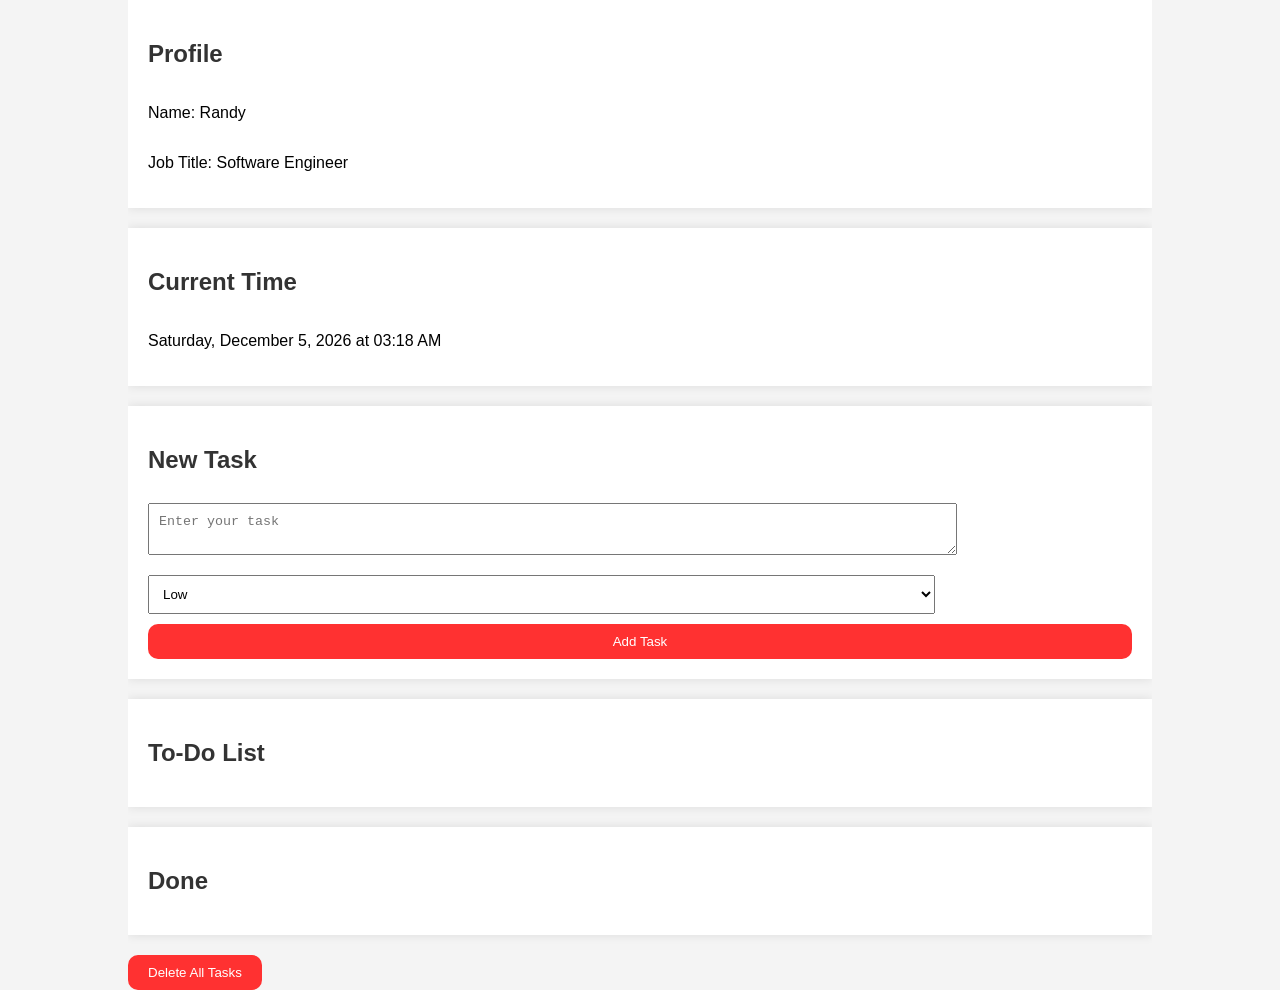
<file: Mission_4/index.html>
<!DOCTYPE html>
<html lang="en">
<head>
    <meta charset="UTF-8">
    <meta name="viewport" content="width=device-width, initial-scale=1.0">
    <title>To-Do List Application</title>
    <link rel="stylesheet" href="styles.css">
      <link rel="preconnect" href="https://fonts.googleapis.com" />
    <link rel="preconnect" href="https://fonts.gstatic.com" crossorigin />
    <link
      href="https://fonts.googleapis.com/css2?family=Montserrat:ital,wght@0,100..900;1,100..900"
      rel="stylesheet"
    />
</head>
<body>
    <div class="container">
        <div id="profile">
            <h2>Profile</h2>
            <p>Name: Randy</p>
            <p>Job Title: Software Engineer</p>
        </div>
        <div id="time">
            <h2>Current Time</h2>
            <p id="current-time"></p>
        </div>
        <div id="new-task">
            <h2>New Task</h2>
            <textarea id="task-desc" placeholder="Enter your task"></textarea>
            <select id="task-priority">
                <option value="Low">Low</option>
                <option value="Medium">Medium</option>
                <option value="High">High</option>
            </select>
            <button onclick="addTask()">Add Task</button>
        </div>
        <div id="todo-list-container">
            <h2>To-Do List</h2>
            <div id="todo-list"></div>
        </div>
        <div id="done-list-container">
            <h2>Done</h2>
            <div id="done-list"></div>
        </div>
        <button onclick="deleteAllTasks()">Delete All Tasks</button>
    </div>
    <script src="script.js"></script>
</body>
</html>
</file>
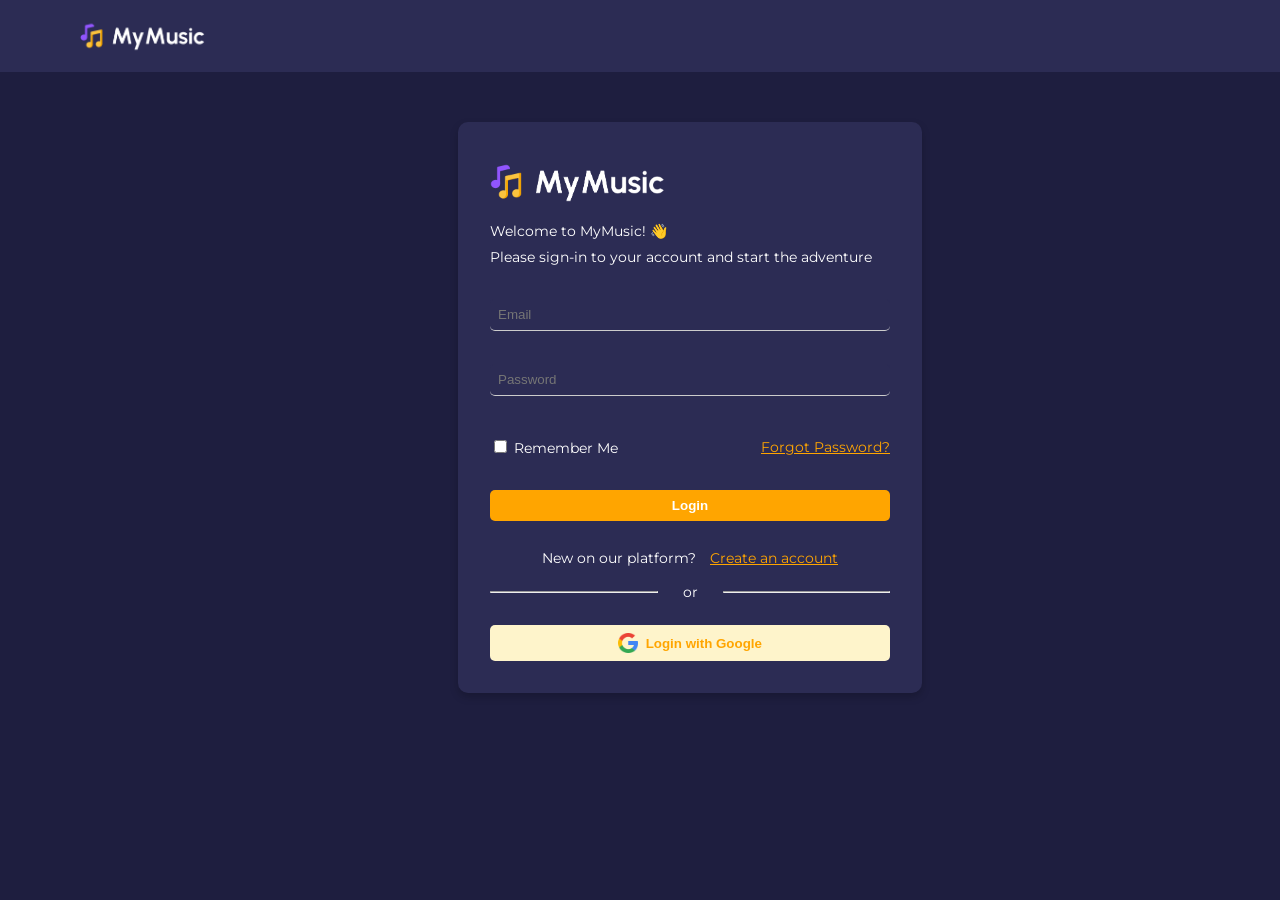
<file: Mission_3/LoginPage/index.html>
<!DOCTYPE html>
<html lang="en">
  <head>
    <meta charset="UTF-8" />
    <meta name="viewport" content="width=device-width, initial-scale=1.0" />
    <title>Login - MyMusic</title>
    <link rel="stylesheet" href="styles.css" />
    <link rel="preconnect" href="https://fonts.googleapis.com" />
    <link rel="preconnect" href="https://fonts.gstatic.com" crossorigin />
    <link
      href="https://fonts.googleapis.com/css2?family=Montserrat:ital,wght@0,100..900;1,100..900"
      rel="stylesheet"
    />
  </head>
  <body>
    <header>
      <div class="logo">
        <img src="../Assets/Logo.png" alt="MyMusic Logo" />
      </div>
    </header>
    <main>
      <div class="login-container">
        <div class="logo">
          <img src="../Assets/Logo.png" alt="MyMusic Logo" />
        </div>
        <p>Welcome to MyMusic! 👋</p>
        <p class="logo-container-font">Please sign-in to your account and start the adventure</p>
        <form id="login-form">
          <input
            type="email"
            id="email"
            name="email"
            required
            placeholder="Email"
          />

          <input
            type="password"
            id="password"
            name="password"
            required
            placeholder="Password"
          />

          <div class="remember-forgot">
            <label>
              <input type="checkbox" name="remember" /> Remember Me
            </label>
            <a href="#">Forgot Password?</a>
          </div>

          <button type="submit">Login</button>
        </form>
        <div class="create-account">
          <p>New on our platform?  <a href="#">Create an account</a></p>
        </div>
        <div class="divider">
          <hr />
          <p>or</p>
          <hr />
        </div>
        <button class="google-login">
          <img src="../Assets/Google.png" alt="Google Logo" />
          Login with Google
        </button>
      </div>
    </main>
  </body>
</html>
</file>
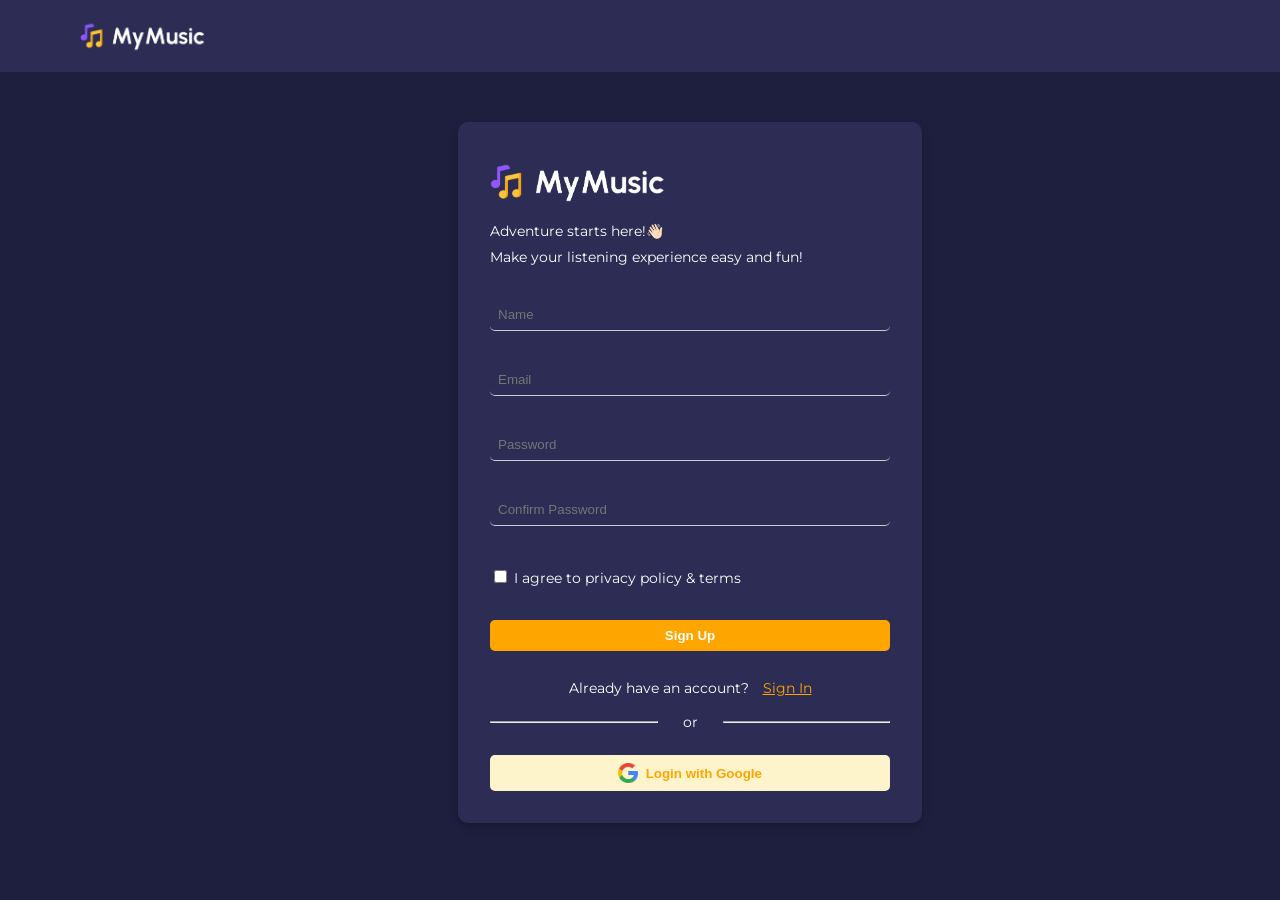
<file: Mission_3/RegisterPage/index.html>
<!DOCTYPE html>
<html lang="en">
  <head>
    <meta charset="UTF-8" />
    <meta name="viewport" content="width=device-width, initial-scale=1.0" />
    <title>Login - MyMusic</title>
    <link rel="stylesheet" href="styles.css" />
    <link rel="preconnect" href="https://fonts.googleapis.com" />
    <link rel="preconnect" href="https://fonts.gstatic.com" crossorigin />
    <link
      href="https://fonts.googleapis.com/css2?family=Montserrat:ital,wght@0,100..900;1,100..900"
      rel="stylesheet"
    />
  </head>
  <body>
    <header>
      <div class="logo">
        <img src="../Assets/Logo.png" alt="MyMusic Logo" />
      </div>
    </header>
    <main>
      <div class="login-container">
        <div class="logo">
          <img src="../Assets/Logo.png" alt="MyMusic Logo" />
        </div>
        <p>Adventure starts here!👋🏻</p>
        <p class="logo-container-font">
          Make your listening experience easy and fun!
        </p>
        <form id="login-form">
          <input
            type="name"
            id="name"
            name="name"
            required
            placeholder="Name"
          />
          <input
            type="email"
            id="email"
            name="email"
            required
            placeholder="Email"
          />

          <input
            type="password"
            id="password"
            name="password"
            required
            placeholder="Password"
          />
          <input
            type="password"
            id="confirm_password"
            name="confirm_password"
            required
            placeholder="Confirm Password"
          />

          <div class="remember-forgot">
            <label>
              <input type="checkbox" name="remember" /> I agree to privacy
              policy & terms
            </label>
          </div>

          <button type="submit">Sign Up</button>
        </form>
        <div class="create-account">
          <p>Already have an account? <a href="#">Sign In</a></p>
        </div>
        <div class="divider">
          <hr />
          <p>or</p>
          <hr />
        </div>
        <button class="google-login">
          <img src="../Assets/Google.png" alt="Google Logo" />
          Login with Google
        </button>
      </div>
    </main>
  </body>
</html>
</file>
<file: Mission_4/styles.css>
body {
  font-family: Poppins, sans-serif;
  background-color: #f4f4f4;
  margin: 0;
  padding: 0;
}

.container {
  width: 80%;
  margin: auto;
  overflow: hidden;
}

#profile,
#time,
#new-task,
#todo-list-container,
#done-list-container {
  background: #fff;
  padding: 20px;
  margin-bottom: 20px;
  box-shadow: 0 0 10px rgba(0, 0, 0, 0.1);
  display: flex;
  flex-direction: column;
}

h2 {
  color: #333;
}

textarea,
select {
  width: 80%;
  padding: 10px;
  margin: 10px 0;
}

button {
  display: inline-block;
  padding: 10px 20px;
  background: #ff3131;
  color: #fff;
  border: none;
  cursor: pointer;
  border-radius: 10px;
}

button:hover {
  background: #555;
}

.task {
  display: flex;
  align-items: center;
  justify-content: space-between;
  padding: 10px;
  border-bottom: 1px solid #ddd;
}

.task.completed span {
  text-decoration: line-through;
  color: #888;
}

.task span {
  flex: 1;
  margin-left: 10px;
}

.task button {
  background: red;
  margin-left: 10px;
  border-radius: 20px;
}

#todo-list,
#done-list {
  max-height: 300px;
  overflow-y: auto;
}
</file>
<file: Mission_3/LoginPage/styles.css>
body {
  font-family: "Montserrat", sans-serif;
  background-color: #1e1e3f;
  font-size: 14px;
  color: #ffffff;
  margin: 0;
  padding: 0;
  justify-content: center;
  align-items: center;
  height: 100%;
}

header {
  position: sticky;
  top: 0;
  width: 100%;
  background-color: #2c2c54;
  padding: 1rem;
  display: flex;
  padding-left: 40px;
  align-items: left;
}

header .logo {
  display: flex;
  align-items: center;
}

header .logo img {
  height: 40px;
  margin-right: 1rem;
  padding-left: 40px;
}

header .logo h1 {
  margin: 0;
  font-size: 1.5rem;
}

main {
  display: flex;
  justify-content: center;
  align-items: center;
  height: 100%;
  width: 100%;
  padding: 50px;
}

.login-container {
  background-color: #2c2c54;
  padding: 2rem;
  border-radius: 10px;
  box-shadow: 0 4px 8px rgba(0, 0, 0, 0.2);

  width: 100%;
  max-width: 400px;
}

.login-container p {
  font-size: 14px;
}

.login-container h2 {
  margin: 0;
  margin-bottom: 0.5rem;
}

.login-container .logo img {
  width: 175px;
  height: 56px;
}

.login-container p {
  margin: 0.5rem 0;
}

#login-form {
  display: flex;
  flex-direction: column;
  padding-top: 25px;
  gap: 25px;
}

#login-form label {
  margin: 0.5rem 0 0.25rem;
  text-align: left;
}

#login-form input {
  padding: 0.5rem;
  margin-bottom: 0.5rem;
  border: #2c2c54;
  border-bottom: 1px solid #ccc;
  border-radius: 5px;
  background-color: #2c2c54;
}

#login-form .remember-forgot {
  display: flex;
  justify-content: space-between;
  align-items: center;
}
#login-form .remember-forgot a {
  color: #ffa500;
}

#login-form .remember-forgot input {
  background-color: #fef4cb;
}
.divider {
  display: flex;
  align-items: center;
  justify-content: center;
  gap: 25px;
}
.create-account {
  padding-top: 20px;
  display: flex;
  align-items: center;
  justify-content: center;
}
.create-account a {
  color: #ffa500;
  padding-left: 10px;
}
.divider hr {
  width: 100%;
}
#login-form button {
  padding: 0.5rem;
  background-color: #ffa500;
  border: none;
  border-radius: 5px;
  color: white;
  font-weight: bold;
  cursor: pointer;
}

.google-login {
  padding: 0.5rem;
  background-color: #fef4cb;
  border: none;
  border-radius: 5px;
  color: #1e1e3f;
  font-weight: bold;
  cursor: pointer;
  display: flex;
  align-items: center;
  justify-content: center;
  margin-top: 1rem;
  width: 100%;
  color: #ffa500;
}

.google-login img {
  height: 20px;
  margin-right: 0.5rem;
}

@media (max-width: 600px) {
  header {
    display: flex;
    justify-content: center;
    width: 100%;
    padding-left: 0px;
  }
  header .logo img {
  }
  main {
    padding: 10px;
    display: flex;
    justify-content: center;
    width: 95%;
    height: 100%;
  }

  #login-form input,
  #login-form button,
  .google-login {
    font-size: 0.9rem;
  }
}
</file>
<file: Mission_3/RegisterPage/styles.css>
body {
  font-family: "Montserrat", sans-serif;
  background-color: #1e1e3f;
  font-size: 14px;
  color: #ffffff;
  margin: 0;
  padding: 0;
  justify-content: center;
  align-items: center;
  height: 100%;
}

header {
  position: sticky;
  top: 0;
  width: 100%;
  background-color: #2c2c54;
  padding: 1rem;
  display: flex;
  padding-left: 40px;
  align-items: left;
}

header .logo {
  display: flex;
  align-items: center;
}

header .logo img {
  height: 40px;
  margin-right: 1rem;
  padding-left: 40px;
}

header .logo h1 {
  margin: 0;
  font-size: 1.5rem;
}

main {
  display: flex;
  justify-content: center;
  align-items: center;
  height: 100%;
  width: 100%;
  padding: 50px;
}

.login-container {
  background-color: #2c2c54;
  padding: 2rem;
  border-radius: 10px;
  box-shadow: 0 4px 8px rgba(0, 0, 0, 0.2);

  width: 100%;
  max-width: 400px;
}

.login-container p {
  font-size: 14px;
}

.login-container h2 {
  margin: 0;
  margin-bottom: 0.5rem;
}

.login-container .logo img {
  width: 175px;
  height: 56px;
}

.login-container p {
  margin: 0.5rem 0;
}

#login-form {
  display: flex;
  flex-direction: column;
  padding-top: 25px;
  gap: 25px;
}

#login-form label {
  margin: 0.5rem 0 0.25rem;
  text-align: left;
}

#login-form input {
  padding: 0.5rem;
  margin-bottom: 0.5rem;
  border: #2c2c54;
  border-bottom: 1px solid #ccc;
  border-radius: 5px;
  background-color: #2c2c54;
}

#login-form .remember-forgot {
  display: flex;
  justify-content: space-between;
  align-items: center;
}
#login-form .remember-forgot a {
  color: #ffa500;
}

#login-form .remember-forgot input {
  background-color: #fef4cb;
}
.divider {
  display: flex;
  align-items: center;
  justify-content: center;
  gap: 25px;
}
.create-account {
  padding-top: 20px;
  display: flex;
  align-items: center;
  justify-content: center;
}
.create-account a {
  color: #ffa500;
  padding-left: 10px;
}
.divider hr {
  width: 100%;
}
#login-form button {
  padding: 0.5rem;
  background-color: #ffa500;
  border: none;
  border-radius: 5px;
  color: white;
  font-weight: bold;
  cursor: pointer;
}

.google-login {
  padding: 0.5rem;
  background-color: #fef4cb;
  border: none;
  border-radius: 5px;
  color: #1e1e3f;
  font-weight: bold;
  cursor: pointer;
  display: flex;
  align-items: center;
  justify-content: center;
  margin-top: 1rem;
  width: 100%;
  color: #ffa500;
}

.google-login img {
  height: 20px;
  margin-right: 0.5rem;
}

@media (max-width: 600px) {
  header {
    display: flex;
    justify-content: center;
    width: 100%;
    padding-left: 0px;
  }
  header .logo img {
  }
  main {
    padding: 10px;
    display: flex;
    justify-content: center;
    width: 95%;
    height: 100%;
  }

  #login-form input,
  #login-form button,
  .google-login {
    font-size: 0.9rem;
  }
}
</file>
